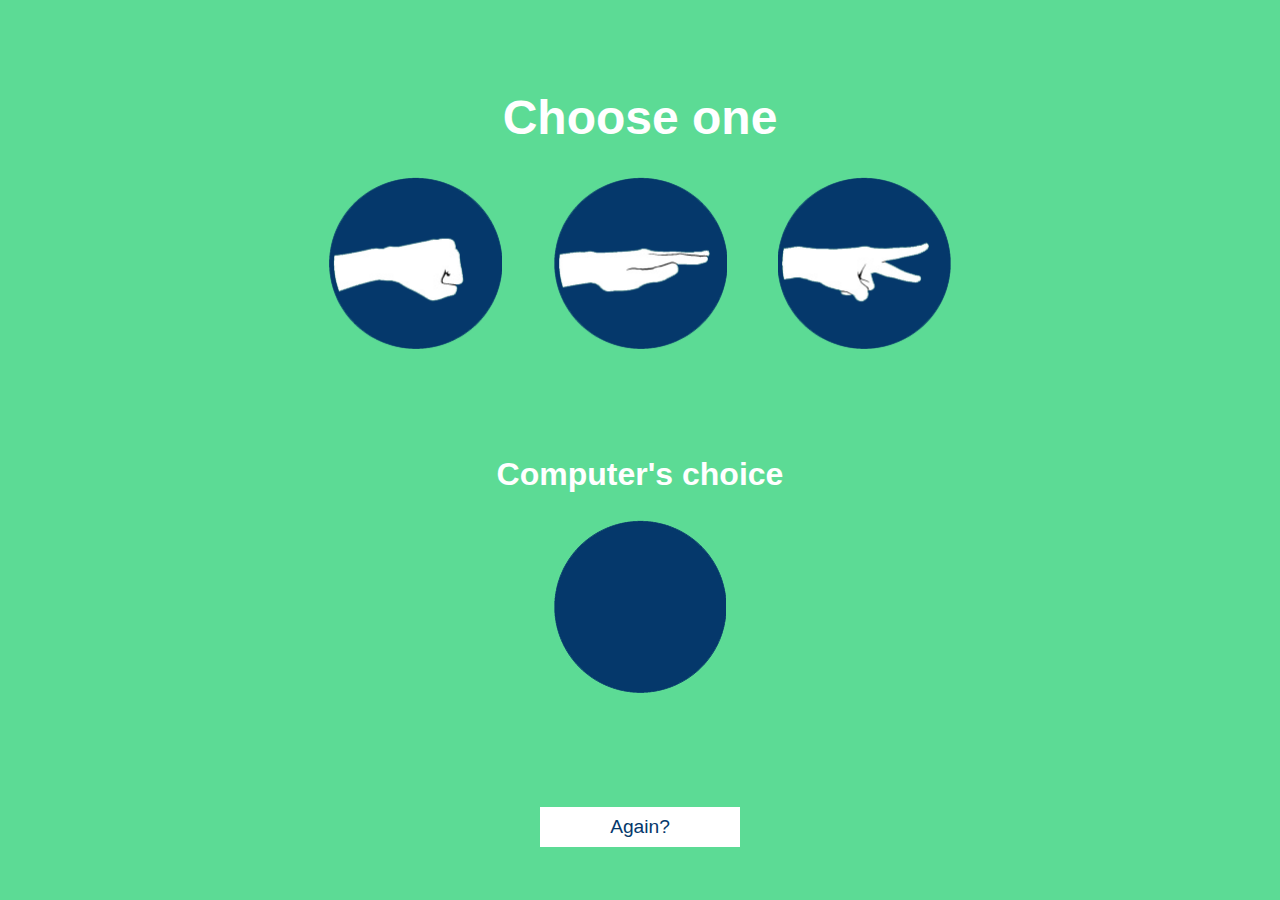
<file: index.html>
<!DOCTYPE html>
<html>
<head>
	<title>rock paper scissors</title>
	<link rel="stylesheet" type="text/css" href="style.css">
</head>
<body>
	<h1>Choose one</h1>
	<section id="user">
		<img id="rock" onclick="getname(this); compare(userChoice, computerChoice); addClass()" src="images/rock.png" name="Rock"/>
		<img id="paper" onclick="getname(this); compare(userChoice, computerChoice); addClass()" src="images/paper.png" name="Paper"/>
		<img id="scissors" onclick="getname(this); compare(userChoice, computerChoice); addClass()" src="images/scissors.png" name="Scissors"/>
	</section>

 	<h2>Computer's choice</h2>
<!-- 	<section id="computer">
 -->		<div class="img-swap"><div id="blank1"></div></div>
<!-- 		<div class="img-swap"><div id="blank2"></div></div>
		<div class="img-swap"><div id="blank3"></div></div> -->
	<section id="buttons">	
	<h3 id="yourChoice"></h3>
	<button id="again" onclick="refreshPage()">Again?</button>
	</section>
	<script src="script.js"> </script>
</body>
</html>
</file>
<file: style.css>
* {box-sizing:border-box;}

body {
	font-family: arial, sans-serif;
	margin: 0;
	background-color: #5CDB95;
	display: flex;
	flex-direction: column;
	align-items: center;
	height: 100vh;
	overflow:hidden;
}

section {
	display: flex;
	width: 100%;
	height: 100%;
	justify-content: center;
}

img {
	margin: 0 2vw;
	height: 172px;
	width: 173px;
}

#user img:hover {
	cursor: pointer;
}

div.img-swap {
	width: 172px;
	height: 173px;
	margin: 0 2vw;
}

div#blank1 {
	width: 172px;
	height: 173px;
	background-image: url("images/blank.png");
	transform: none;
	transition: transform 1.5s, background-image 1.5s;
}
/*div#blank2 {
	width: 172px;
	height: 173px;
	background-image: url("images/blank.png");
	transform: none;
	transition: transform 1.5s, background-image 1.5s;
}
div#blank3 {
	width: 172px;
	height: 173px;
	background-image: url("images/blank.png");
	transform: none;
	transition: transform 1.5s, background-image 1.5s;
}*/

h1 {
	color: #fff;
	font-size: 3em;
	text-align: center;
	margin-top: 10vh;
}

h2 {
	color: #fff;
	font-size: 2em;
	text-align: center;
	margin-top: 8vh;
}

section#buttons {
	display: flex;
	flex-direction: column;
	align-items: center;
}

h3 {
	background-color: #05386b;
	padding:4px 10px;
	height: 40px;
	width: 14vw;
	min-width: 200px;
	font-size: 1.2em;
	color: #fff;
	text-align: center;
	display: flex;
	align-items: center;
	justify-content: center;
	opacity: 0;
	transition: opacity 3s;
}



button {
	background-color: #fff;
	color: #05386b;
	height: 40px;
	width: 14vw;
	min-width: 200px;
	border: none;
	font-size: 1.2em;
	margin-bottom: 2vh;
}

button:hover {
	background-color: #05386b;
	color: #fff;
}
</file>
